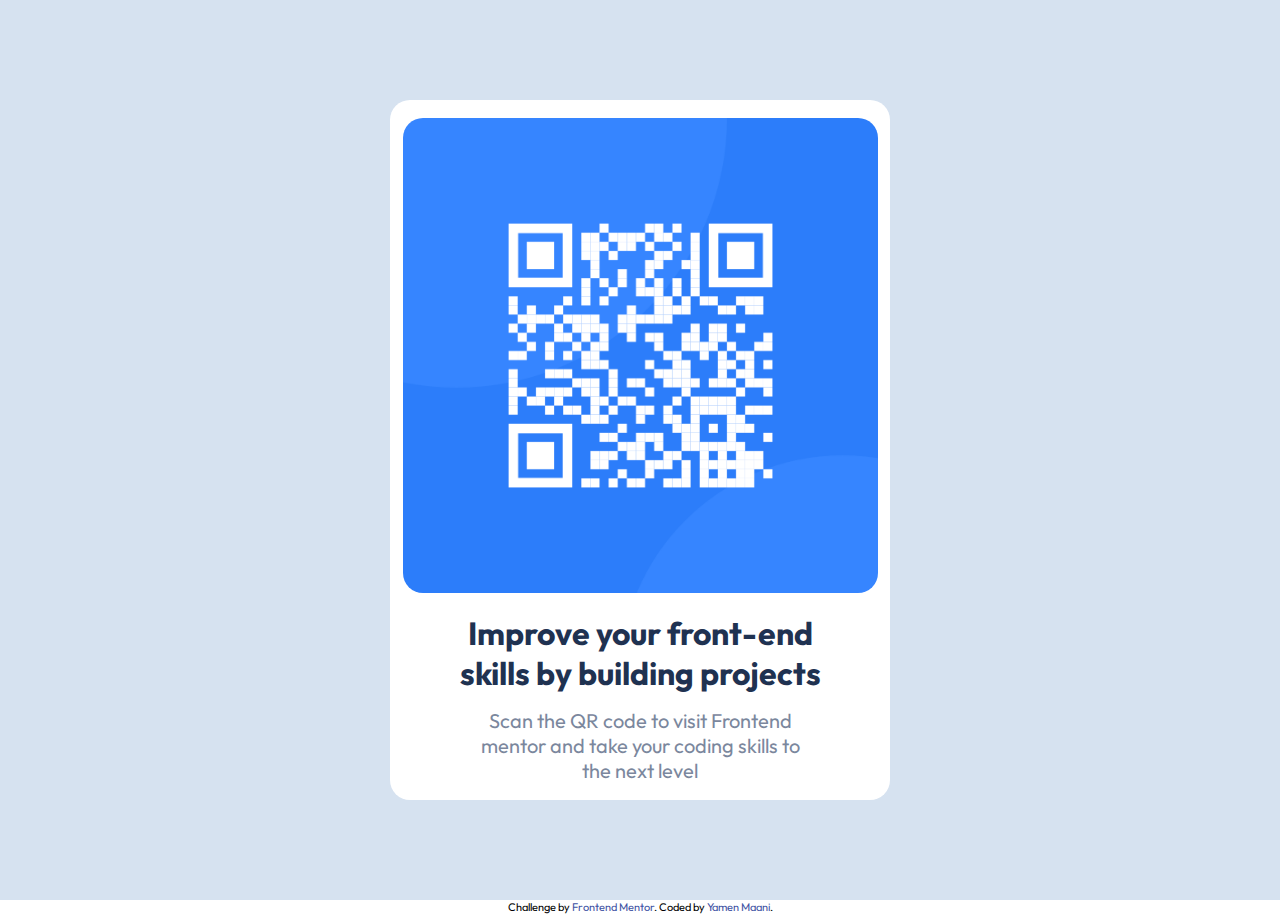
<file: index.html>
<!DOCTYPE html>
<html lang="en">
<head>
  <meta charset="UTF-8">
  <meta name="viewport" content="width=device-width, initial-scale=1.0"> <!-- displays site properly based on user's device -->

  <link rel="icon" type="image/png" sizes="32x32" href="./images/favicon-32x32.png">

  <link rel="stylesheet" href="style.css">
  
  <title>Frontend Mentor | QR code component</title>

  <!-- Feel free to remove these styles or customise in your own stylesheet 👍 -->
  <style>
    .attribution { font-size: 11px; text-align: center; }
    .attribution a { color: hsl(228, 45%, 44%); }
  </style>
</head>
<body>
  <div class="hero">
    <div class="qr-holder">
      <div class="stuff-holder">
        <img src="/images/image-qr-code.png" alt="">
        <h1>Improve your front-end <br> skills by building projects</h1>
        <p>Scan the QR code to visit Frontend <br> mentor and take your coding skills to <br> the next level</p>

      </div>
    </div>
  </div>
  <div class="attribution">
    Challenge by <a href="https://www.frontendmentor.io?ref=challenge" target="_blank">Frontend Mentor</a>. 
    Coded by <a href="https://github.com/yamenmaani">Yamen Maani</a>.
  </div>


</body>
</html>
</file>
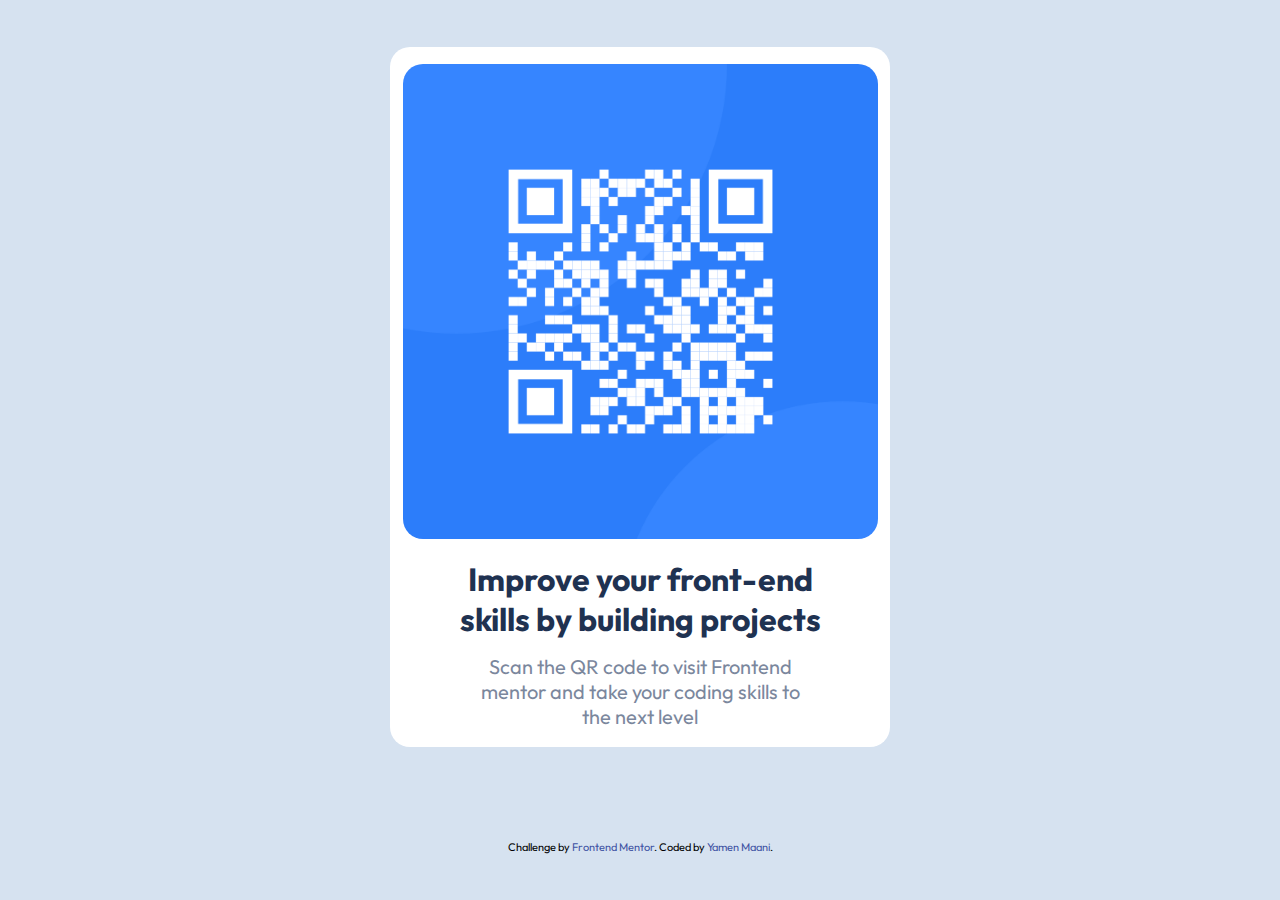
<file: QR code website/index.html>
<!DOCTYPE html>
<html lang="en">
<head>
  <meta charset="UTF-8">
  <meta name="viewport" content="width=device-width, initial-scale=1.0"> <!-- displays site properly based on user's device -->

  <link rel="icon" type="image/png" sizes="32x32" href="./images/favicon-32x32.png">

  <link rel="stylesheet" href="style.css">
  
  <title>Frontend Mentor | QR code component</title>

  <!-- Feel free to remove these styles or customise in your own stylesheet 👍 -->
  <style>
    .attribution { font-size: 11px; text-align: center; }
    .attribution a { color: hsl(228, 45%, 44%); }
  </style>
</head>
<body>
  <div class="hero">
    <div class="qr-holder">
      <div class="stuff-holder">
        <img src="/images/image-qr-code.png" alt="">
        <h1>Improve your front-end <br> skills by building projects</h1>
        <p>Scan the QR code to visit Frontend <br> mentor and take your coding skills to <br> the next level</p>

      </div>
    </div>
    <div class="attribution">
      Challenge by <a href="https://www.frontendmentor.io?ref=challenge" target="_blank">Frontend Mentor</a>. 
      Coded by <a href="https://github.com/yamenmaani">Yamen Maani</a>.
    </div>
  </div>


</body>
</html>
</file>
<file: style.css>
@import url('https://fonts.googleapis.com/css2?family=Outfit:wght@400;700&display=swap');
*{
    font-family: 'Outfit', sans-serif;
    padding: 0;
    margin:0;
    text-decoration: none;
    list-style: none;
}

.hero{
    display: grid;
    place-items: center;
    height:100vh;
    width: 100%;
    background-color:hsl(212, 45%, 89%);
}

.qr-holder{
    display: grid;
    place-items: center;
    background-color: white;
    height: 700px;
    width: 500px;
    border-radius: 20px;
}

.qr-holder img{
    width: 100%;
    border-radius: 20px;
    margin-bottom:20px;
}


.stuff-holder{
    height: 95%;
    width: 95%;;
    display: grid;
    place-items: center;
    text-align: center;
}

.stuff-holder h1{

    font-weight: 700;
    color:hsl(218, 44%, 22%);
}

.stuff-holder p{
    color:hsl(220, 15%, 55%);
    font-weight: 400;
    font-size: 20px;
    /* margin:15px; */
    padding:15px;
}
</file>
<file: QR code website/style.css>
@import url('https://fonts.googleapis.com/css2?family=Outfit:wght@400;700&display=swap');
*{
    font-family: 'Outfit', sans-serif;
    padding: 0;
    margin:0;
    text-decoration: none;
    list-style: none;
}

.hero{
    display: grid;
    place-items: center;
    height:100vh;
    width: 100%;
    background-color:hsl(212, 45%, 89%);
}

.qr-holder{
    display: grid;
    place-items: center;
    background-color: white;
    height: 700px;
    width: 500px;
    border-radius: 20px;
}

.qr-holder img{
    width: 100%;
    border-radius: 20px;
    margin-bottom:20px;
}


.stuff-holder{
    height: 95%;
    width: 95%;;
    display: grid;
    place-items: center;
    text-align: center;
}

.stuff-holder h1{

    font-weight: 700;
    color:hsl(218, 44%, 22%);
}

.stuff-holder p{
    color:hsl(220, 15%, 55%);
    font-weight: 400;
    font-size: 20px;
    /* margin:15px; */
    padding:15px;
}
</file>
